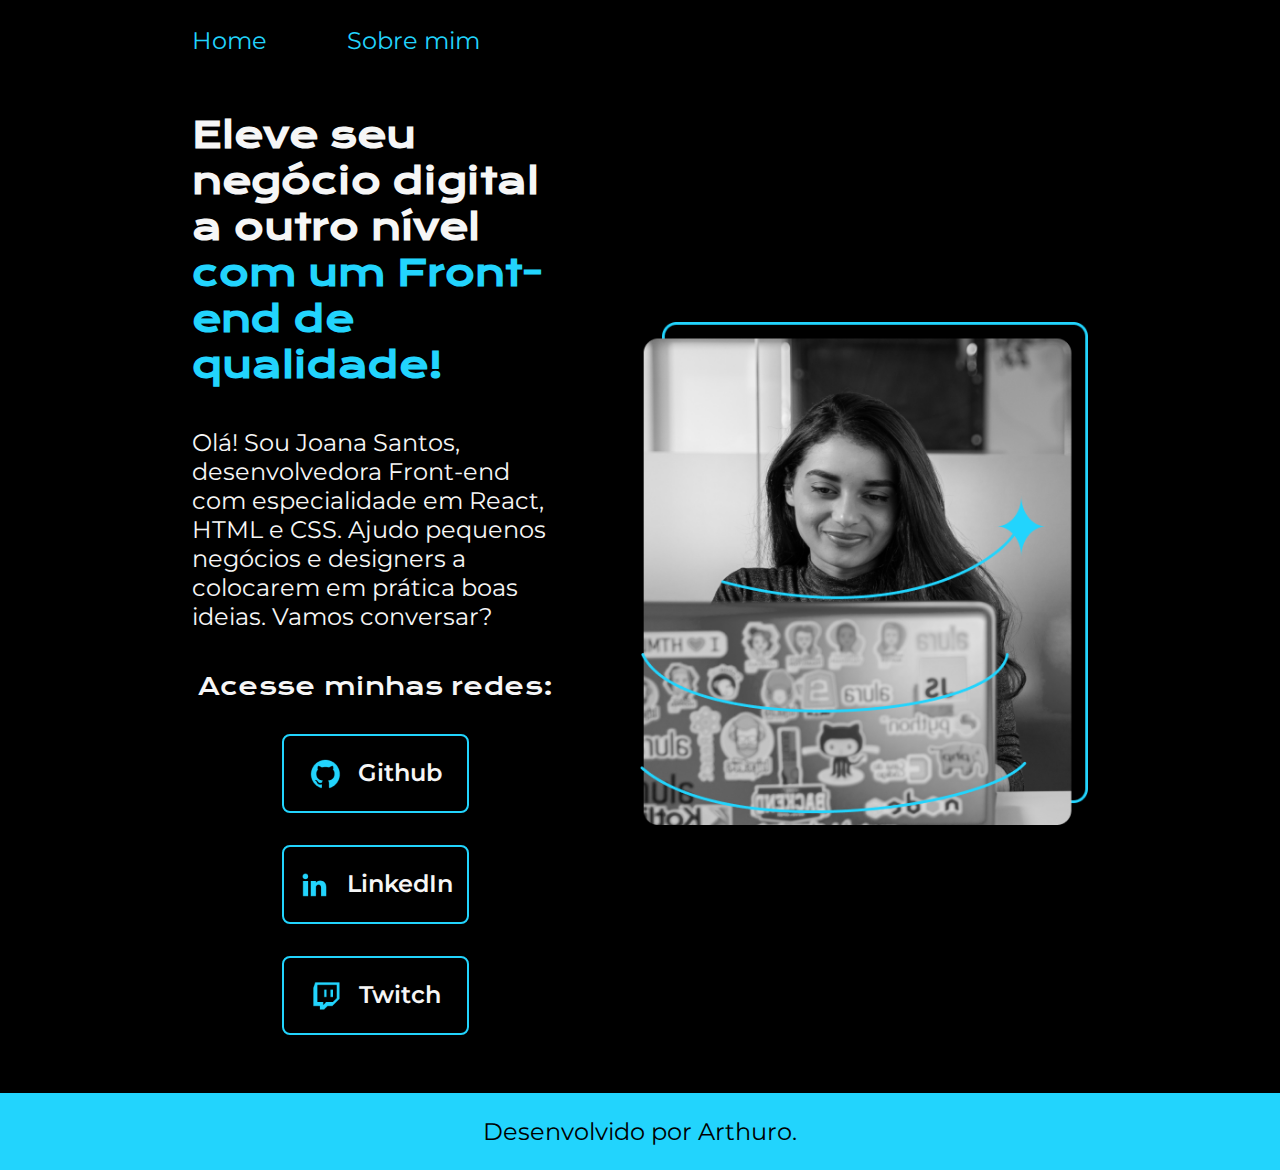
<file: index.html>
<!DOCTYPE html>
<html lang="pt-br">
    <head>
        <meta charset="UTF-8">
        <meta http-equiv="X-UA-Compatible"content="IE=edge">
        <meta name="viewport" content="width=device-width, initial-scale=1.0">
        <title>Página Principal</title>
        <link rel="stylesheet" href="./styles/style.css">
    </head>
    <body>  
        <header class="cabecalho">
            <nav class="cabecalho__menu">
                <a class="cabecalho__menu__link" href="index.html"> Home </a>
                <a class="cabecalho__menu__link" href="about.html"> Sobre mim </a>
            </nav>
        </header>
        <main class="apresentacao">
            <section class="apresentacao__conteudo">
                <h1 class="apresentacao__conteudo__titulo">
                    Eleve seu negócio digital a outro nível <strong class="titulo-destaque">com um Front-end de qualidade!</strong>
                </h1>
                <p class="apresentacao__conteudo__texto">
                    Olá! Sou Joana Santos, desenvolvedora Front-end com especialidade em React, HTML e CSS. Ajudo pequenos negócios e designers a colocarem em prática boas ideias. Vamos conversar?
                </p>
                <div class="apresentacao__links">
                    <h2 class="apresentacao__links__subtitulo">Acesse minhas redes:</h2>
                    <a class="apresentacao__links__navegacao" href="https://github.com/ThuroSouza"> <img src="./assets/github.png" alt="Logo do Github"> Github </a> 
                    <a class="apresentacao__links__navegacao" href="https://www.linkedin.com/in/arthuro-souza-54535393/"> <img src="./assets/linkedin.png" alt="Logo do LinkedIn"> LinkedIn </a>
                    <a class="apresentacao__links__navegacao" href="https://www.twitch.tv/thuros"> <img src="./assets/twitch.png" alt="Logo da Twitch"> Twitch </a>
                </div>
            </section>
            <img class="apresentacao__imagem" src="./assets/Rectangle 48.png" alt="Foto da Joana Santos programando">
        </main>
        <footer class="rodape">
            <p>Desenvolvido por Arthuro.</p>
        </footer>  
    </body>
</html>
</file>
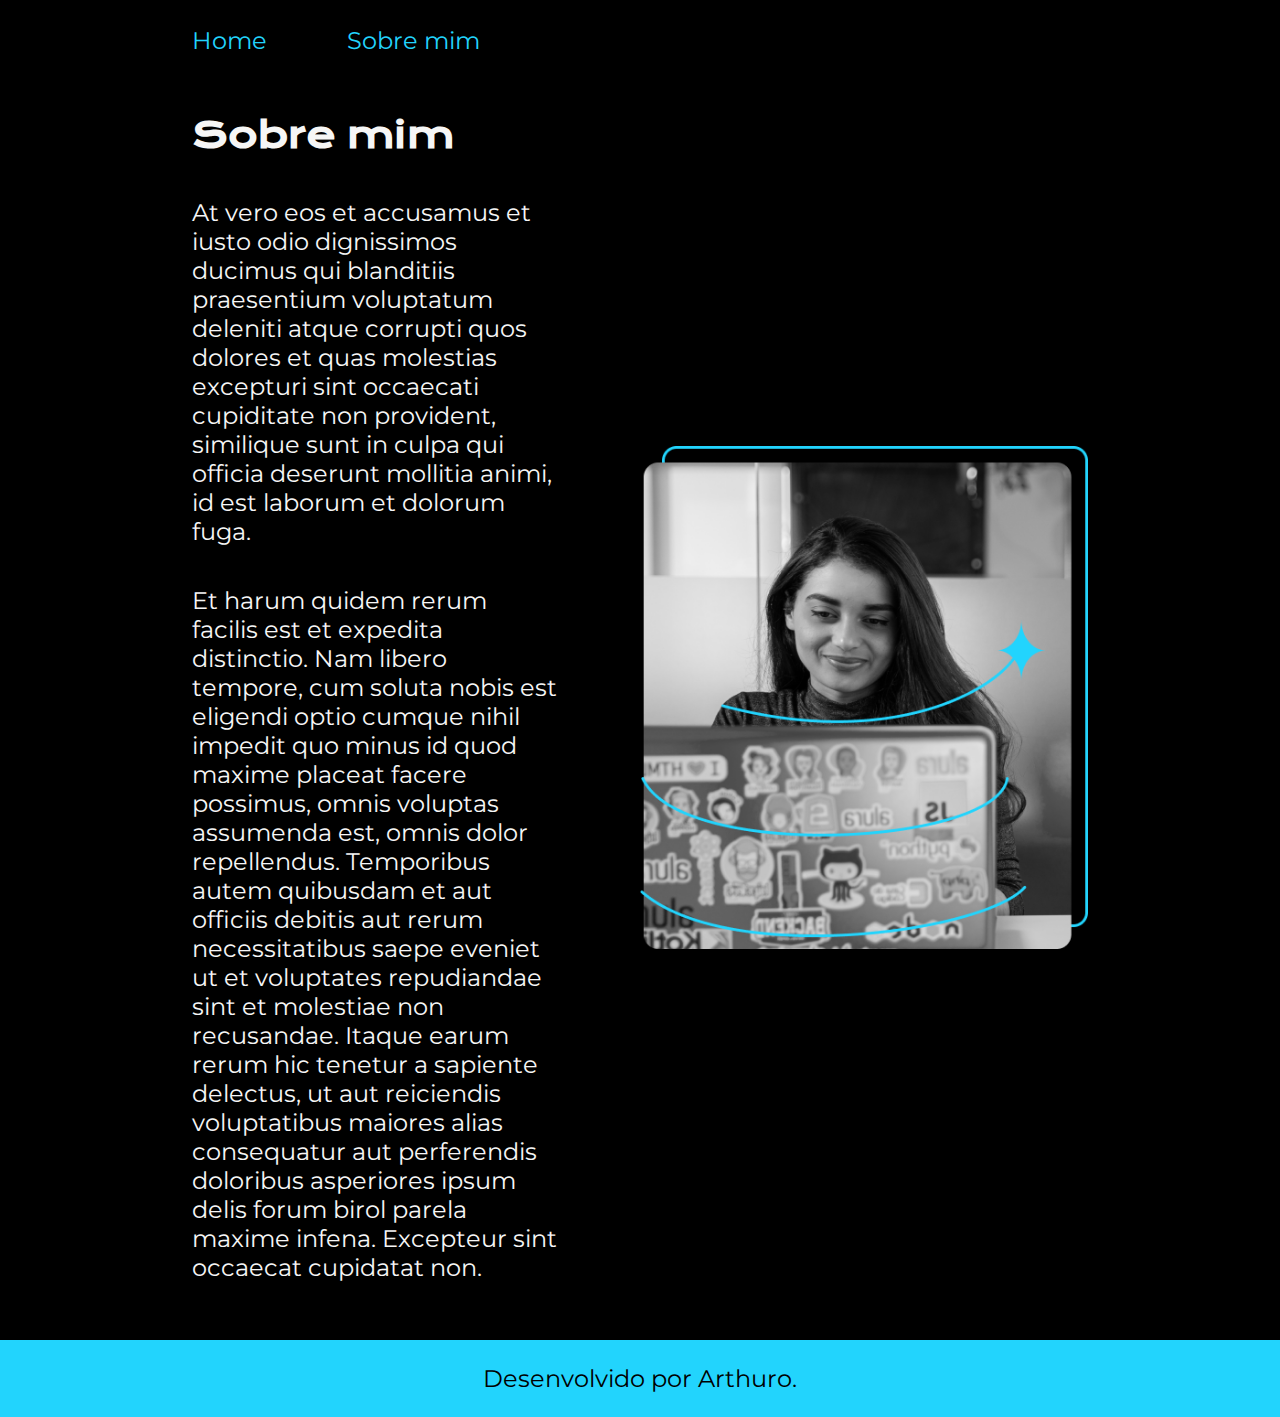
<file: about.html>
<!DOCTYPE html>
<html lang="pt-br">
    <head>
        <meta charset="UTF-8">
        <meta http-equiv="X-UA-Compatible"content="IE=edge">
        <meta name="viewport" content="width=device-width, initial-scale=1.0">
        <title>Sobre mim</title>
        <link rel="stylesheet" href="./styles/style.css">
    </head>
    <body>
        <header class="cabecalho">
            <nav class="cabecalho__menu">
                <a class="cabecalho__menu__link" href="index.html"> Home </a>
                <a class="cabecalho__menu__link" href="about.html"> Sobre mim </a>
            </nav>
        </header>
        <main class="apresentacao">
            <section class="apresentacao__conteudo">
                <h1 class="apresentacao__conteudo__titulo">Sobre mim</h1>
                <p class="apresentacao__conteudo__texto">At vero eos et accusamus et iusto odio dignissimos ducimus qui blanditiis praesentium voluptatum deleniti atque corrupti quos dolores et quas molestias excepturi sint occaecati cupiditate non provident, similique sunt in culpa qui officia deserunt mollitia animi, id est laborum et dolorum fuga.</p>
                <p class="apresentacao__conteudo__texto">Et harum quidem rerum facilis est et expedita distinctio. Nam libero tempore, cum soluta nobis est eligendi optio cumque nihil impedit quo minus id quod maxime placeat facere possimus, omnis voluptas assumenda est, omnis dolor repellendus. Temporibus autem quibusdam et aut officiis debitis aut rerum necessitatibus saepe eveniet ut et voluptates repudiandae sint et molestiae non recusandae. Itaque earum rerum hic tenetur a sapiente delectus, ut aut reiciendis voluptatibus maiores alias consequatur aut perferendis doloribus asperiores ipsum delis forum birol parela maxime infena. Excepteur sint occaecat cupidatat non.</p>
            </section>
            <img class="apresentacao__imagem" src="./assets/Rectangle 48.png" alt="Foto da Joana Santos programando">
        </main>
        <footer class="rodape">
            <p>Desenvolvido por Arthuro.</p>
        </footer>
    </body>
</html>
</file>
<file: styles/style.css>
@import url('https://fonts.googleapis.com/css2?family=Krona+One&display=swap');
@import url('https://fonts.googleapis.com/css2?family=Montserrat:ital,wght@0,100..900;1,100..900&display=swap');
@import url('https://fonts.googleapis.com/css2?family=Montserrat:ital,wght@0,600;1,600&display=swap');

:root{
    --cor-primaria: #000000;
    --cor-secundaria: #F6F6F6;
    --cor-terciaria: #22D4FD;
    --cor-hover: #272727;

    --fonte-primaria: "Krona One", sans-serif;
    --fonte-secundaria: "Montserrat", sans-serif;
}

*{
    margin: 0;
    padding: 0;
}

body {
    box-sizing: border-box;
    background-color: var(--cor-primaria);
    color: var(--cor-secundaria);
}

.cabecalho{
    padding: 2% 0% 0% 15%;
}

.cabecalho__menu{
    display: flex;
    gap: 5rem;
}

.cabecalho__menu__link{
    font-family: var(--fonte-secundaria);
    font-size: 1.5rem;
    font-weight: 400;
    color: var(--cor-terciaria);
    text-decoration: none;
}

.apresentacao{
    padding: 4.5% 15%;
    display: flex;
    align-items: center;
    justify-content: space-between;
    gap: 82px;
}

.titulo-destaque{
    color: var(--cor-terciaria);
}

.apresentacao__conteudo{
    width: 50%;
    display: flex;
    flex-direction: column;
    gap: 40px;
}

.apresentacao__conteudo__titulo{
    font-family: var(--fonte-primaria);
    font-size: 2.25rem;
}

.apresentacao__conteudo__texto{
    font-family: var(--fonte-secundaria);
    font-size: 1.5rem;
}

.apresentacao__links{
    display: flex;
    flex-direction: column;
    align-items: center;
    justify-content: space-between;
    gap: 2rem;
}

.apresentacao__links__subtitulo{
    font-family: var(--fonte-primaria);
    font-weight: 400;
    font-size: 1.5rem;
}

.apresentacao__links__navegacao{
    display: flex;
    justify-content:center;
    gap: 1rem;
    border: 2px solid var(--cor-terciaria);
    width: 50%;
    text-align: center;
    text-decoration: none;
    border-radius: 0.5rem;
    padding: 1.344rem 0px;
    color: var(--cor-secundaria);
    font-family: var(--fonte-secundaria);
    font-weight: 600;
    font-size: 1.5rem;
}

.apresentacao__links__link:hover{
    background-color: var(--cor-hover);
}

.apresentacao__imagem{
    width: 50%;
}

.rodape{
    background-color: var(--cor-terciaria);
    color: var(--cor-primaria);
    padding: 1.5rem;
    text-align: center;
    font-family:var(--fonte-secundaria);
    font-size: 1.5rem;
    font-weight: 400;
}

@media (max-width: 1200px){
    .cabecalho{
        padding: 10%;
    }

    .cabecalho__menu{
        justify-content: center;
    }

    .apresentacao{
        flex-direction: column-reverse;
        padding: 5%;
    }

    .apresentacao__conteudo{
        width: auto;
    }
}
</file>
